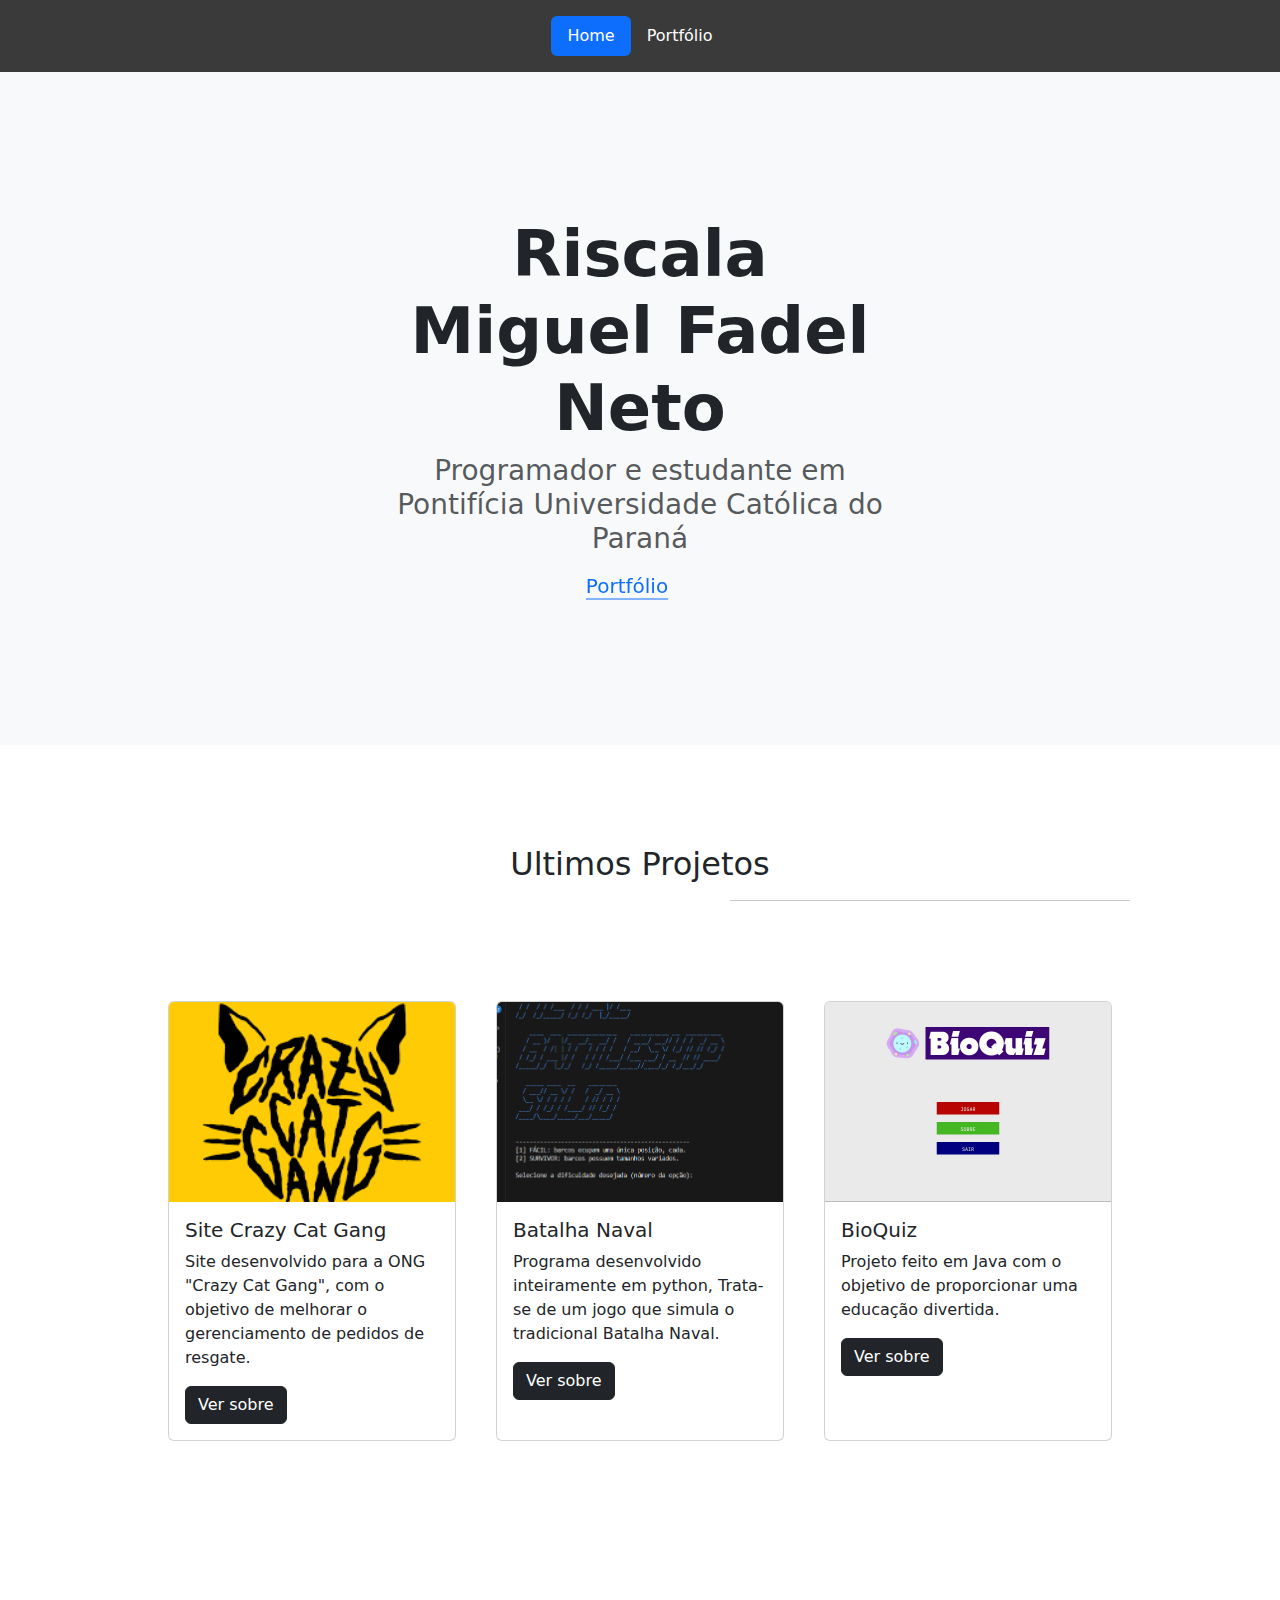
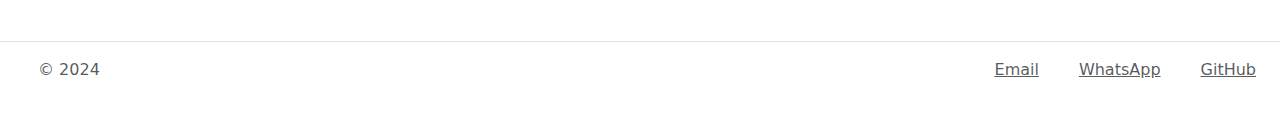
<file: portfolio/index.html>
<!DOCTYPE html>
<html lang="en">
<head>
    <meta charset="UTF-8">
    <meta name="viewport" content="width=device-width, initial-scale=1.0">
    <title>Home</title>
    <link href="https://cdn.jsdelivr.net/npm/bootstrap@5.3.3/dist/css/bootstrap.min.css" rel="stylesheet" integrity="sha384-QWTKZyjpPEjISv5WaRU9OFeRpok6YctnYmDr5pNlyT2bRjXh0JMhjY6hW+ALEwIH" crossorigin="anonymous">
    <link rel="stylesheet" href="./style.css">
</head>
<body>
    <header class="d-flex justify-content-center py-3">
      <ul class="nav nav-pills">
        <li class="nav-item"><a href="./index.html" class="nav-link active" aria-current="page">Home</a></li>
        <li class="nav-item"><a href="./portfolio.html" class="nav-link">Portfólio</a></li>
     
      </ul>
    </header>
  </div>
    <div class="position-relative overflow-hidden p-3 p-md-5 m-md-0 text-center bg-body-tertiary header">
        <div class="col-md-6 p-lg-5 mx-auto my-5">
          <h1 class="display-3 fw-bold">Riscala Miguel Fadel Neto</h1>
          <h3 class="fw-normal text-muted mb-3">Programador e estudante em Pontifícia Universidade Católica do Paraná</h3>
          <div class="d-flex gap-3 justify-content-center lead fw-normal">
            
            <a class="icon-link" href="./portfolio.html">
              Portfólio
              <svg class="bi"><use xlink:href="#chevron-right"></use></svg>
            </a>
          </div>
        </div>
        <div class="product-device shadow-sm d-none d-md-block"></div>
        <div class="product-device product-device-2 shadow-sm d-none d-md-block"></div>
    </div>
    <h2 class="titulo">Ultimos Projetos</h2>
    <hr>
    <div class="cards">
      <div class="card" style="width: 18rem;">
        <img src="./images.png" class="card-img-top" alt="...">
        <div class="card-body">
          <h5 class="card-title">Site Crazy Cat Gang</h5>
          <p class="card-text">Site desenvolvido para a ONG "Crazy Cat Gang", com o objetivo de melhorar o gerenciamento de pedidos de resgate.</p>
          <a href="./site.html" class="btn btn-dark">Ver sobre</a>
        </div>
      </div>
      <div class="card" style="width: 18rem;">
        <img src="./339597016-0ff5a074-632f-420c-97e3-38f9aaeb0a66.gif" class="card-img-top" alt="...">
        <div class="card-body">
          <h5 class="card-title">Batalha Naval</h5>
          <p class="card-text">Programa desenvolvido inteiramente em python, Trata-se de um jogo que simula o tradicional Batalha Naval.</p>
          <a href="./batalha.html" class="btn btn-dark">Ver sobre</a>
        </div>
      </div>
      <div class="card" style="width: 18rem;">
        <img src="./919aca84-fbe7-4756-b9d7-745b5aabb220.jpeg" class="card-img-top" alt="...">
        <div class="card-body">
          <h5 class="card-title">BioQuiz</h5>
          <p class="card-text">Projeto feito em Java com o objetivo de proporcionar uma educação divertida.</p>
          <a href="./bioquiz.html" class="btn btn-dark">Ver sobre</a>
        </div>
      </div>
    </div>
 
    <footer class="d-flex flex-wrap justify-content-between align-items-center py-3 my-4 border-top">
        <div class="col-md-4 d-flex align-items-center">
          <a href="/" class="mb-3 me-2 mb-md-0 text-body-secondary text-decoration-none lh-1">
            <svg class="bi" width="30" height="24"><use xlink:href="#bootstrap"></use></svg>
          </a>
          <span class="mb-3 mb-md-0 text-body-secondary">© 2024 </span>
        </div>
    <ul class="nav col-md-4 justify-content-end list-unstyled d-flex">
          <li class="ms-3"><a class="text-body-secondary" href="mailto: netomiguelfadel@gmail.com">Email<svg class="bi" width="24" height="24"><use xlink:href="#twitter"></use></svg></a></li>
          <li class="ms-3"><a class="text-body-secondary" href="https://wa.me/5549991121070">WhatsApp<svg class="bi" width="24" height="24"><use xlink:href="#instagram"></use></svg></a></li>
          <li class="ms-3"><a class="text-body-secondary" href="https://github.com/Vareja0">GitHub<svg class="bi" width="24" height="24"><use xlink:href="#facebook"></use></svg></a></li>
        </ul>
      </footer>
    <script src="https://cdn.jsdelivr.net/npm/bootstrap@5.3.3/dist/js/bootstrap.bundle.min.js" integrity="sha384-YvpcrYf0tY3lHB60NNkmXc5s9fDVZLESaAA55NDzOxhy9GkcIdslK1eN7N6jIeHz" crossorigin="anonymous"></script>
</body>
</html>
</file>
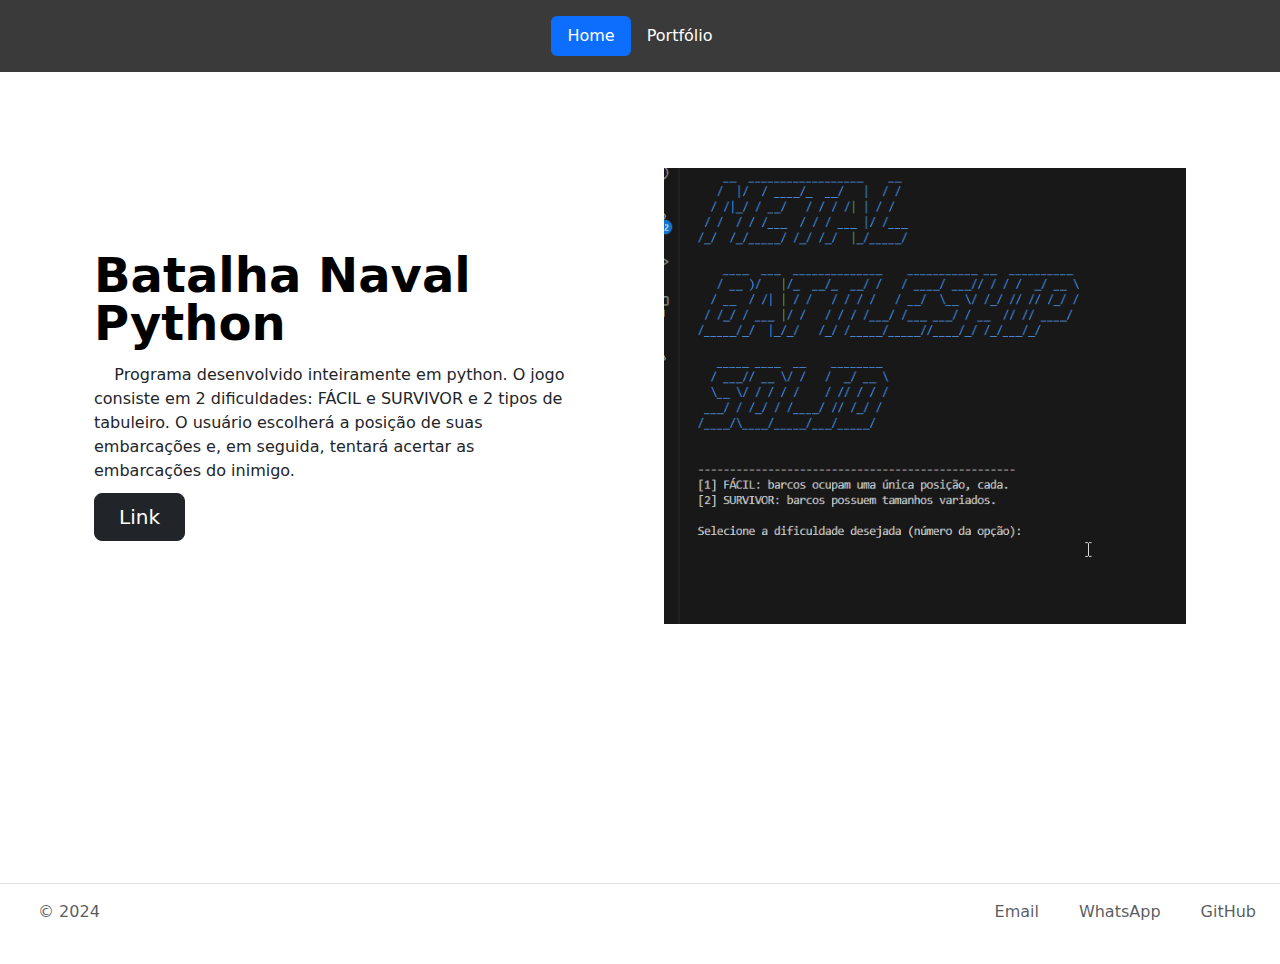
<file: portfolio/batalha.html>
<!DOCTYPE html>
<html lang="en">
<head>
    <meta charset="UTF-8">
    <meta name="viewport" content="width=device-width, initial-scale=1.0">
    <title>Batalha Naval</title>
    <link href="https://cdn.jsdelivr.net/npm/bootstrap@5.3.3/dist/css/bootstrap.min.css" rel="stylesheet" integrity="sha384-QWTKZyjpPEjISv5WaRU9OFeRpok6YctnYmDr5pNlyT2bRjXh0JMhjY6hW+ALEwIH" crossorigin="anonymous">
    <style>
        p{
            
            text-indent: 2ch;
            margin-bottom: 10px;
            margin-right: 50px;
            margin-top: 10px;
        }
        a{
            text-decoration: none;
            color: white;
        }
        .container{
            margin-bottom: 163px;
        }
        header{
    background-color: #3b3a3a;
}
.nav-link{
    color: white;
}

    </style>
</head>
<body>
  <header class="d-flex justify-content-center py-3">
    <ul class="nav nav-pills">
      <li class="nav-item"><a href="./index.html" class="nav-link active" aria-current="page">Home</a></li>
      <li class="nav-item"><a href="./portfolio.html" class="nav-link">Portfólio</a></li>
   
    </ul>
  </header>
    <div class="container col-xxl-8 px-4 py-5">
        <div class="row flex-lg-row-reverse align-items-center g-5 py-5">
          <div class="col-10 col-sm-8 col-lg-6">
            <img src="./339597016-0ff5a074-632f-420c-97e3-38f9aaeb0a66.gif" class="d-block mx-lg-auto img-fluid" alt="Bootstrap Themes" width="700" height="500" loading="lazy">
          </div>
          <div class="col-lg-6">
            <h1 class="display-5 fw-bold text-body-emphasis lh-1 mb-3">Batalha Naval Python</h1>
            <p class="lead">  <p>Programa desenvolvido inteiramente em python. O jogo consiste em 2 dificuldades: FÁCIL e SURVIVOR e 2 tipos de tabuleiro. O usuário escolherá a posição de suas embarcações e, em seguida, tentará acertar as embarcações do inimigo.</p>
            </p>
            <button type="button" class="btn btn-dark btn-lg px-4 me-md-2"><a href="https://github.com/VictorFadel06/batalha-Naval.git">Link</a></button>
           
          </div>
        </div>
      </div>
   
      <footer class="d-flex flex-wrap justify-content-between align-items-center py-3 my-4 border-top">
        <div class="col-md-4 d-flex align-items-center">
          <a href="/" class="mb-3 me-2 mb-md-0 text-body-secondary text-decoration-none lh-1">
            <svg class="bi" width="30" height="24"><use xlink:href="#bootstrap"></use></svg>
          </a>
          <span class="mb-3 mb-md-0 text-body-secondary">© 2024 </span>
        </div>
    <ul class="nav col-md-4 justify-content-end list-unstyled d-flex">
          <li class="ms-3"><a class="text-body-secondary" href="mailto: netomiguelfadel@gmail.com">Email<svg class="bi" width="24" height="24"><use xlink:href="#twitter"></use></svg></a></li>
          <li class="ms-3"><a class="text-body-secondary" href="https://wa.me/5549991121070">WhatsApp<svg class="bi" width="24" height="24"><use xlink:href="#instagram"></use></svg></a></li>
          <li class="ms-3"><a class="text-body-secondary" href="https://github.com/Vareja0">GitHub<svg class="bi" width="24" height="24"><use xlink:href="#facebook"></use></svg></a></li>
        </ul>
      </footer>
</body>
</html>
</file>
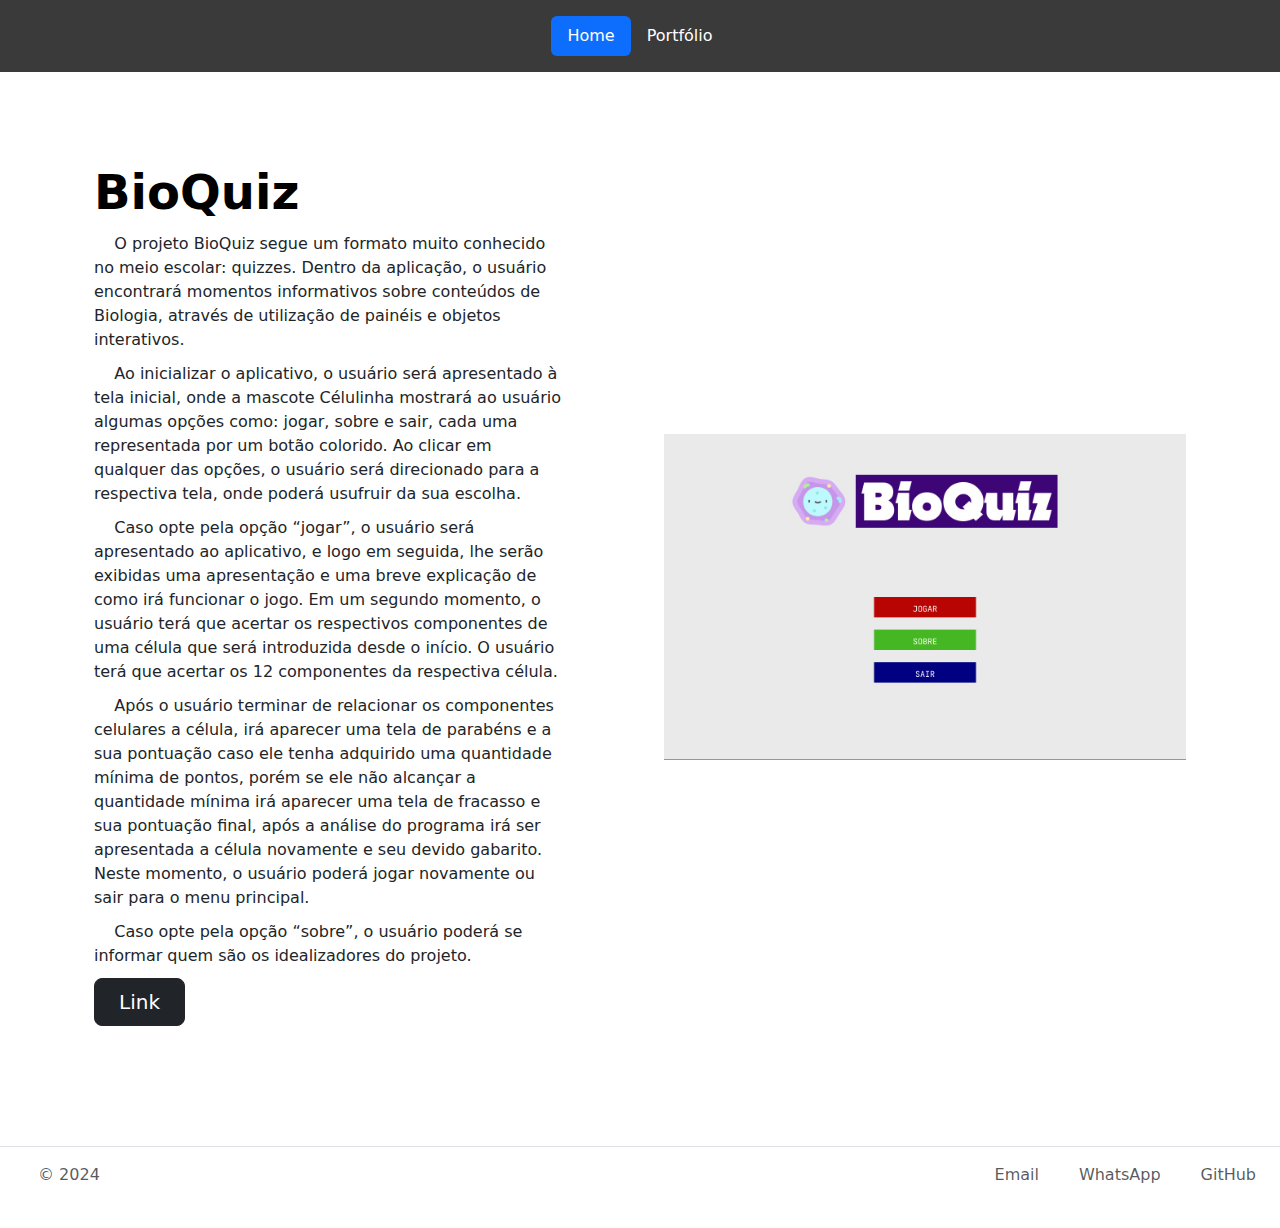
<file: portfolio/bioquiz.html>
<!DOCTYPE html>
<html lang="en">
<head>
    <meta charset="UTF-8">
    <meta name="viewport" content="width=device-width, initial-scale=1.0">
    <title>Bioquiz</title>
    <link href="https://cdn.jsdelivr.net/npm/bootstrap@5.3.3/dist/css/bootstrap.min.css" rel="stylesheet" integrity="sha384-QWTKZyjpPEjISv5WaRU9OFeRpok6YctnYmDr5pNlyT2bRjXh0JMhjY6hW+ALEwIH" crossorigin="anonymous">
    <style>
        p{
            
            text-indent: 2ch;
            margin-bottom: 10px;
            margin-right: 50px;
            margin-top: 10px;
        }
        a{
            text-decoration: none;
            color: white;
        }
        header{
    background-color: #3b3a3a;
}
.nav-link{
    color: white;
}

    </style>
</head>
<body>
  <header class="d-flex justify-content-center py-3">
    <ul class="nav nav-pills">
      <li class="nav-item"><a href="./index.html" class="nav-link active" aria-current="page">Home</a></li>
      <li class="nav-item"><a href="./portfolio.html" class="nav-link">Portfólio</a></li>
   
    </ul>
  </header>
    <div class="container col-xxl-8 px-4 py-5">
        <div class="row flex-lg-row-reverse align-items-center g-5 py-5">
          <div class="col-10 col-sm-8 col-lg-6">
            <img src="./919aca84-fbe7-4756-b9d7-745b5aabb220.jpeg" class="d-block mx-lg-auto img-fluid" alt="Bootstrap Themes" width="700" height="500" loading="lazy">
          </div>
          <div class="col-lg-6">
            <h1 class="display-5 fw-bold text-body-emphasis lh-1 mb-3">BioQuiz</h1>
            <p class="lead">  <p>O projeto BioQuiz segue um formato muito conhecido no meio escolar: quizzes.
                Dentro da aplicação, o usuário encontrará momentos informativos sobre conteúdos de
                Biologia, através de utilização de painéis e objetos interativos.</p>
                <p>Ao inicializar o aplicativo, o usuário será apresentado à tela inicial, onde a
                mascote Célulinha mostrará ao usuário algumas opções como: jogar, sobre e sair, cada
                uma representada por um botão colorido. Ao clicar em qualquer das opções, o usuário
                será direcionado para a respectiva tela, onde poderá usufruir da sua escolha.</p>
                <p>Caso opte pela opção “jogar”, o usuário será apresentado ao aplicativo, e logo
                em seguida, lhe serão exibidas uma apresentação e uma breve explicação de como irá
                funcionar o jogo. Em um segundo momento, o usuário terá que acertar os respectivos
                componentes de uma célula que será introduzida desde o início. O usuário terá que
                acertar os 12 componentes da respectiva célula.</p>
                <p>Após o usuário terminar de relacionar os componentes celulares a célula, irá
                aparecer uma tela de parabéns e a sua pontuação caso ele tenha adquirido uma
                quantidade mínima de pontos, porém se ele não alcançar a quantidade mínima irá
                aparecer uma tela de fracasso e sua pontuação final, após a análise do programa irá
                ser apresentada a célula novamente e seu devido gabarito. Neste momento, o usuário
                poderá jogar novamente ou sair para o menu principal.</p>
                <p>Caso opte pela opção “sobre”, o usuário poderá se informar quem são os
                idealizadores do projeto.</p>
            </p>
            <button type="button" class="btn btn-dark btn-lg px-4 me-md-2"><a href="https://github.com/marshmll/projeto_2.git">Link</a></button>
           
          </div>
        </div>
      </div>
   
      <footer class="d-flex flex-wrap justify-content-between align-items-center py-3 my-4 border-top">
        <div class="col-md-4 d-flex align-items-center">
          <a href="/" class="mb-3 me-2 mb-md-0 text-body-secondary text-decoration-none lh-1">
            <svg class="bi" width="30" height="24"><use xlink:href="#bootstrap"></use></svg>
          </a>
          <span class="mb-3 mb-md-0 text-body-secondary">© 2024 </span>
        </div>
    <ul class="nav col-md-4 justify-content-end list-unstyled d-flex">
          <li class="ms-3"><a class="text-body-secondary" href="mailto: netomiguelfadel@gmail.com">Email<svg class="bi" width="24" height="24"><use xlink:href="#twitter"></use></svg></a></li>
          <li class="ms-3"><a class="text-body-secondary" href="https://wa.me/5549991121070">WhatsApp<svg class="bi" width="24" height="24"><use xlink:href="#instagram"></use></svg></a></li>
          <li class="ms-3"><a class="text-body-secondary" href="https://github.com/Vareja0">GitHub<svg class="bi" width="24" height="24"><use xlink:href="#facebook"></use></svg></a></li>
        </ul>
      </footer>
</body>
</html>
</file>
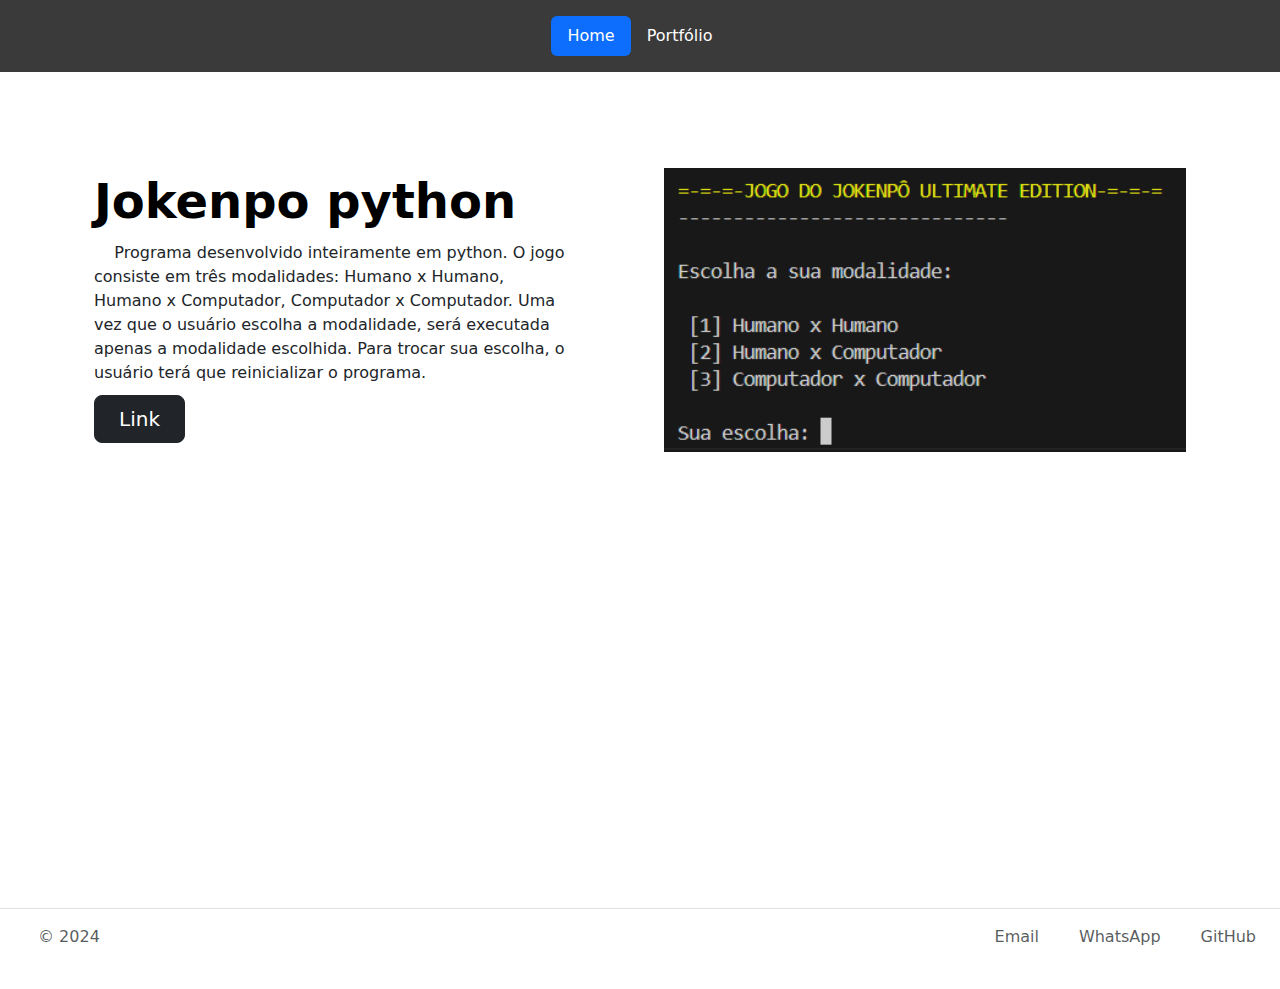
<file: portfolio/jokenpo.html>
<!DOCTYPE html>
<html lang="en">
<head>
    <meta charset="UTF-8">
    <meta name="viewport" content="width=device-width, initial-scale=1.0">
    <title>Jokenpo</title>
    <link href="https://cdn.jsdelivr.net/npm/bootstrap@5.3.3/dist/css/bootstrap.min.css" rel="stylesheet" integrity="sha384-QWTKZyjpPEjISv5WaRU9OFeRpok6YctnYmDr5pNlyT2bRjXh0JMhjY6hW+ALEwIH" crossorigin="anonymous">
    <style>
        p{
            
            text-indent: 2ch;
            margin-bottom: 10px;
            margin-right: 50px;
            margin-top: 10px;
        }
        a{
            text-decoration: none;
            color: white;
        }
        .container{
            margin-bottom: 360px;
        }
        header{
    background-color: #3b3a3a;
}
.nav-link{
    color: white;
}

    </style>
</head>
<body>
  <header class="d-flex justify-content-center py-3">
    <ul class="nav nav-pills">
      <li class="nav-item"><a href="./index.html" class="nav-link active" aria-current="page">Home</a></li>
      <li class="nav-item"><a href="./portfolio.html" class="nav-link">Portfólio</a></li>
   
    </ul>
  </header>
    <div class="container col-xxl-8 px-4 py-5">
        <div class="row flex-lg-row-reverse align-items-center g-5 py-5">
          <div class="col-10 col-sm-8 col-lg-6">
            <img src="./jokenpo 1.png" class="d-block mx-lg-auto img-fluid" alt="Bootstrap Themes" width="700" height="500" loading="lazy">
          </div>
          <div class="col-lg-6">
            <h1 class="display-5 fw-bold text-body-emphasis lh-1 mb-3">Jokenpo python</h1>
            <p class="lead"> <p>Programa desenvolvido inteiramente em python.  O jogo consiste em três modalidades: Humano x Humano, Humano x Computador, Computador x Computador. Uma vez que o usuário escolha a modalidade, será executada apenas a modalidade escolhida. Para trocar sua escolha, o usuário terá que reinicializar o programa.</p>
            <button type="button" class="btn btn-dark btn-lg px-4 me-md-2"><a href="https://github.com/VictorFadel06/Jokenpo07.git">Link</a></button>
           
          </div>
        </div>
      </div>
   
      <footer class="d-flex flex-wrap justify-content-between align-items-center py-3 my-4 border-top">
        <div class="col-md-4 d-flex align-items-center">
          <a href="/" class="mb-3 me-2 mb-md-0 text-body-secondary text-decoration-none lh-1">
            <svg class="bi" width="30" height="24"><use xlink:href="#bootstrap"></use></svg>
          </a>
          <span class="mb-3 mb-md-0 text-body-secondary">© 2024 </span>
        </div>
    <ul class="nav col-md-4 justify-content-end list-unstyled d-flex">
          <li class="ms-3"><a class="text-body-secondary" href="mailto: netomiguelfadel@gmail.com">Email<svg class="bi" width="24" height="24"><use xlink:href="#twitter"></use></svg></a></li>
          <li class="ms-3"><a class="text-body-secondary" href="https://wa.me/5549991121070">WhatsApp<svg class="bi" width="24" height="24"><use xlink:href="#instagram"></use></svg></a></li>
          <li class="ms-3"><a class="text-body-secondary" href="https://github.com/Vareja0">GitHub<svg class="bi" width="24" height="24"><use xlink:href="#facebook"></use></svg></a></li>
        </ul>
      </footer>
</body>
</html>
</file>
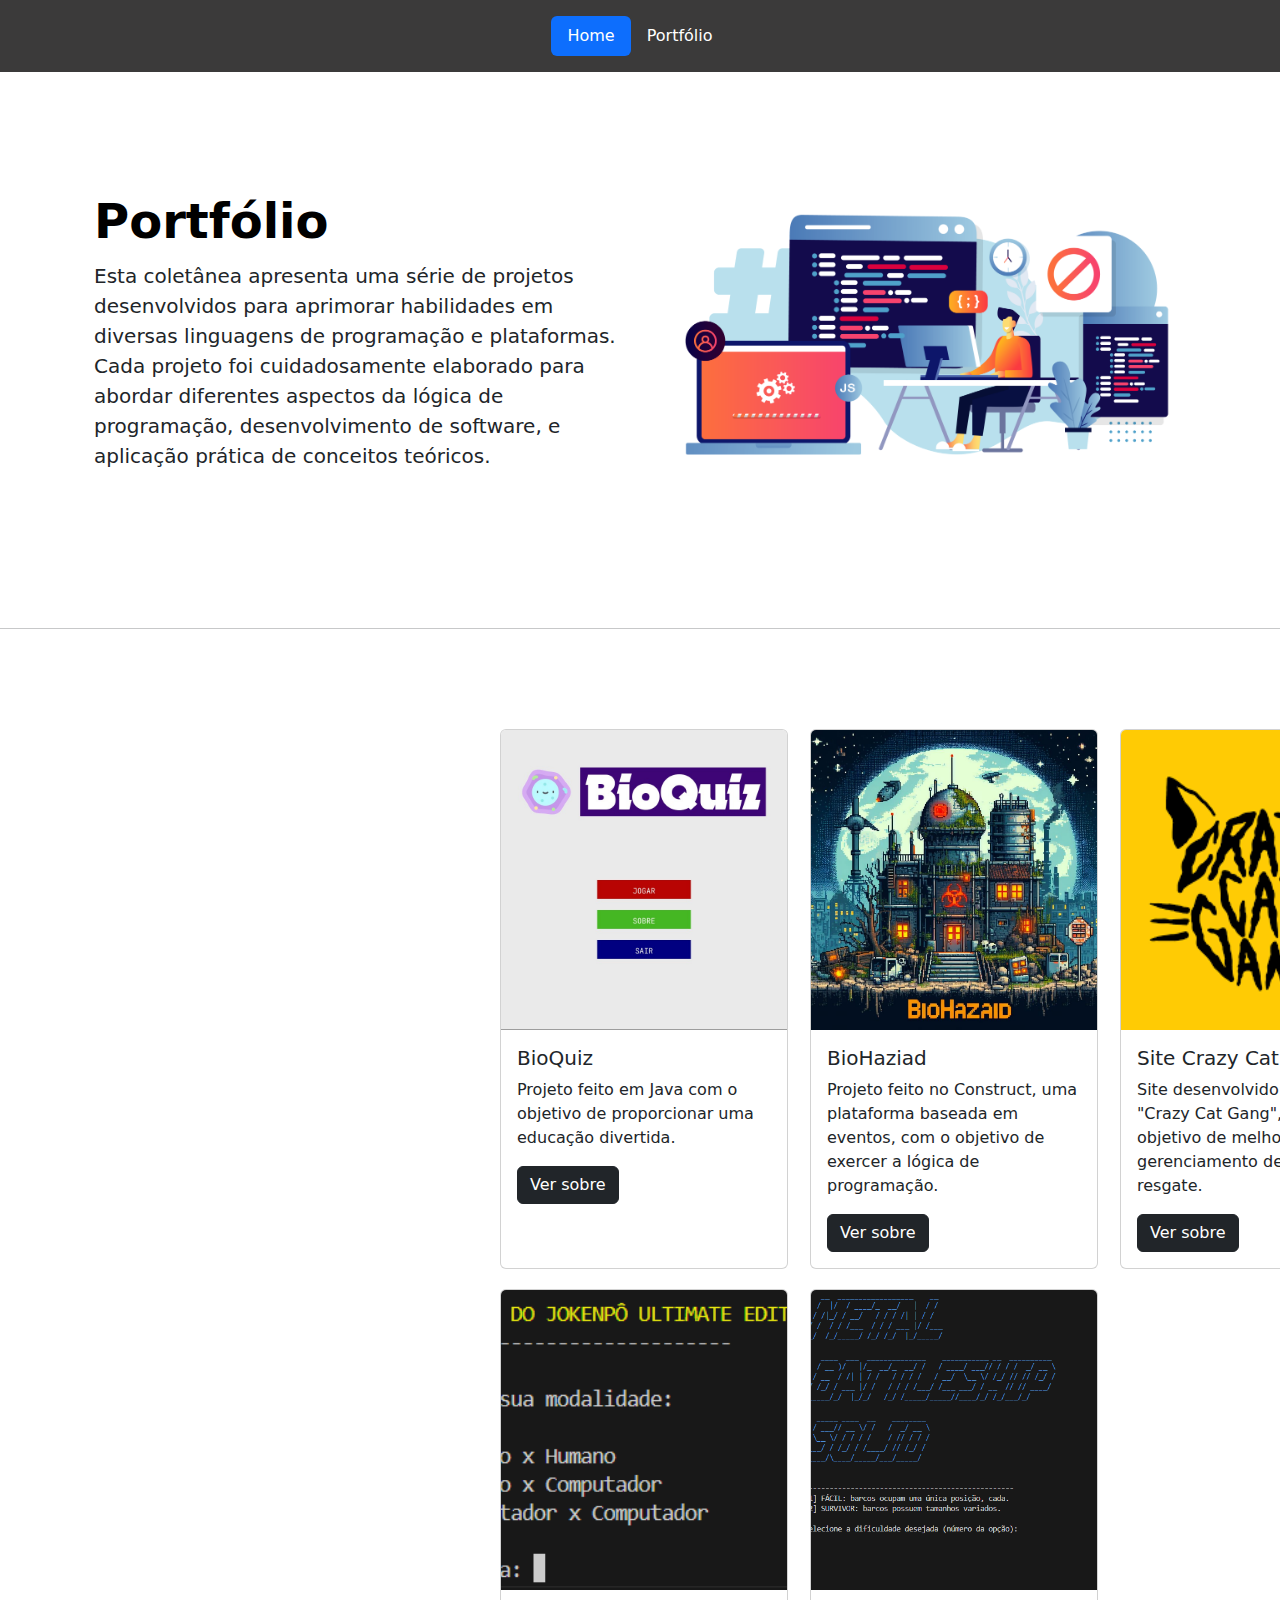
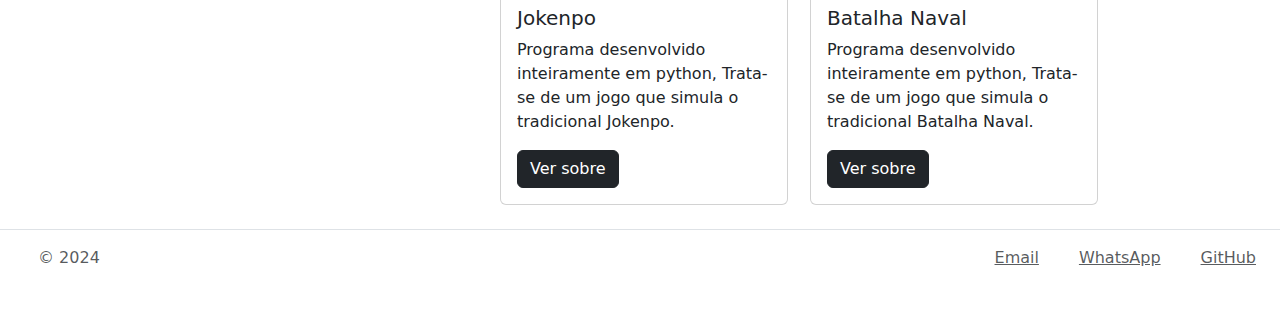
<file: portfolio/portfolio.html>
<!DOCTYPE html>
<html lang="en">
<head>
    <meta charset="UTF-8">
    <meta name="viewport" content="width=device-width, initial-scale=1.0">
    <title>Portfólio</title>
    <link href="https://cdn.jsdelivr.net/npm/bootstrap@5.3.3/dist/css/bootstrap.min.css" rel="stylesheet" integrity="sha384-QWTKZyjpPEjISv5WaRU9OFeRpok6YctnYmDr5pNlyT2bRjXh0JMhjY6hW+ALEwIH" crossorigin="anonymous">
    <link rel="stylesheet" href="./portfolio.css">
</head>
<body>
  <header class="d-flex justify-content-center py-3">
    <ul class="nav nav-pills">
      <li class="nav-item"><a href="./index.html" class="nav-link active" aria-current="page">Home</a></li>
      <li class="nav-item"><a href="./portfolio.html" class="nav-link">Portfólio</a></li>
   
    </ul>
  </header>
    <div class="container col-xxl-8 px-4 py-5">
        <div class="row flex-lg-row-reverse align-items-center g-5 py-5">
          <div class="col-10 col-sm-8 col-lg-6">
            <img src="./Programmer-Illustration.png" class="d-block mx-lg-auto img-fluid" alt="Bootstrap Themes" width="700" height="500" loading="lazy">
          </div>
          <div class="col-lg-6">
            <h1 class="display-5 fw-bold text-body-emphasis lh-1 mb-3">Portfólio</h1>
            <p class="lead">Esta coletânea apresenta uma série de projetos desenvolvidos para aprimorar habilidades em diversas linguagens de programação e plataformas. Cada projeto foi cuidadosamente elaborado para abordar diferentes aspectos da lógica de programação, desenvolvimento de software, e aplicação prática de conceitos teóricos.</p>
            <div class="d-grid gap-2 d-md-flex justify-content-md-start">
            
            </div>
          </div>
        </div>
      </div>
      <hr>
  <div class="grid">
    <div class="card" style="width: 18rem;">
        <img src="./919aca84-fbe7-4756-b9d7-745b5aabb220.jpeg" class="card-img-top" alt="...">
        <div class="card-body">
          <h5 class="card-title">BioQuiz</h5>
          <p class="card-text">Projeto feito em Java com o objetivo de proporcionar uma educação divertida.</p>
          <a href="./bioquiz.html" class="btn btn-dark">Ver sobre</a>
        </div>
      </div>
    <div class="card" style="width: 18rem;">
        <img src="./0cdb5a1f-a4cf-4ada-807a-a2b44c4a1741.jpeg" class="card-img-top" alt="...">
        <div class="card-body">
          <h5 class="card-title">BioHaziad</h5>
          <p class="card-text">Projeto feito no Construct, uma plataforma baseada em eventos, com o objetivo de exercer a lógica de programação.</p>
          <a href="./biohazziad.html" class="btn btn-dark">Ver sobre</a>
        </div>
      </div>
    <div class="card" style="width: 18rem;">
        <img src="./images.png" class="card-img-top" alt="...">
        <div class="card-body">
          <h5 class="card-title">Site Crazy Cat Gang</h5>
          <p class="card-text">Site desenvolvido para a ONG "Crazy Cat Gang", com o objetivo de melhorar o gerenciamento de pedidos de resgate.</p>
          <a href="./site.html" class="btn btn-dark">Ver sobre</a>
        </div>
      </div>
    <div class="card" style="width: 18rem;">
        <img src="./jokenpo 1.png" class="card-img-top" alt="...">
        <div class="card-body">
          <h5 class="card-title">Jokenpo</h5>
          <p class="card-text">Programa desenvolvido inteiramente em python, Trata-se de um jogo que simula o tradicional Jokenpo.</p>
          <a href="./jokenpo.html" class="btn btn-dark">Ver sobre</a>
        </div>
      </div>
    <div class="card" style="width: 18rem;">
        <img src="./339597016-0ff5a074-632f-420c-97e3-38f9aaeb0a66.gif" class="card-img-top" alt="...">
        <div class="card-body">
          <h5 class="card-title">Batalha Naval</h5>
          <p class="card-text">Programa desenvolvido inteiramente em python, Trata-se de um jogo que simula o tradicional Batalha Naval.</p>
          <a href="./batalha.html" class="btn btn-dark">Ver sobre</a>
        </div>
      </div>
  

  </div>
  <footer class="d-flex flex-wrap justify-content-between align-items-center py-3 my-4 border-top">
    <div class="col-md-4 d-flex align-items-center">
      <a href="/" class="mb-3 me-2 mb-md-0 text-body-secondary text-decoration-none lh-1">
        <svg class="bi" width="30" height="24"><use xlink:href="#bootstrap"></use></svg>
      </a>
      <span class="mb-3 mb-md-0 text-body-secondary">© 2024 </span>
    </div>
<ul class="nav col-md-4 justify-content-end list-unstyled d-flex">
      <li class="ms-3"><a class="text-body-secondary" href="mailto: netomiguelfadel@gmail.com">Email<svg class="bi" width="24" height="24"><use xlink:href="#twitter"></use></svg></a></li>
      <li class="ms-3"><a class="text-body-secondary" href="https://wa.me/5549991121070">WhatsApp<svg class="bi" width="24" height="24"><use xlink:href="#instagram"></use></svg></a></li>
      <li class="ms-3"><a class="text-body-secondary" href="https://github.com/Vareja0">GitHub<svg class="bi" width="24" height="24"><use xlink:href="#facebook"></use></svg></a></li>
    </ul>
  </footer>
    <script src="https://cdn.jsdelivr.net/npm/bootstrap@5.3.3/dist/js/bootstrap.bundle.min.js" integrity="sha384-YvpcrYf0tY3lHB60NNkmXc5s9fDVZLESaAA55NDzOxhy9GkcIdslK1eN7N6jIeHz" crossorigin="anonymous"></script>
</body>
</html>
</file>
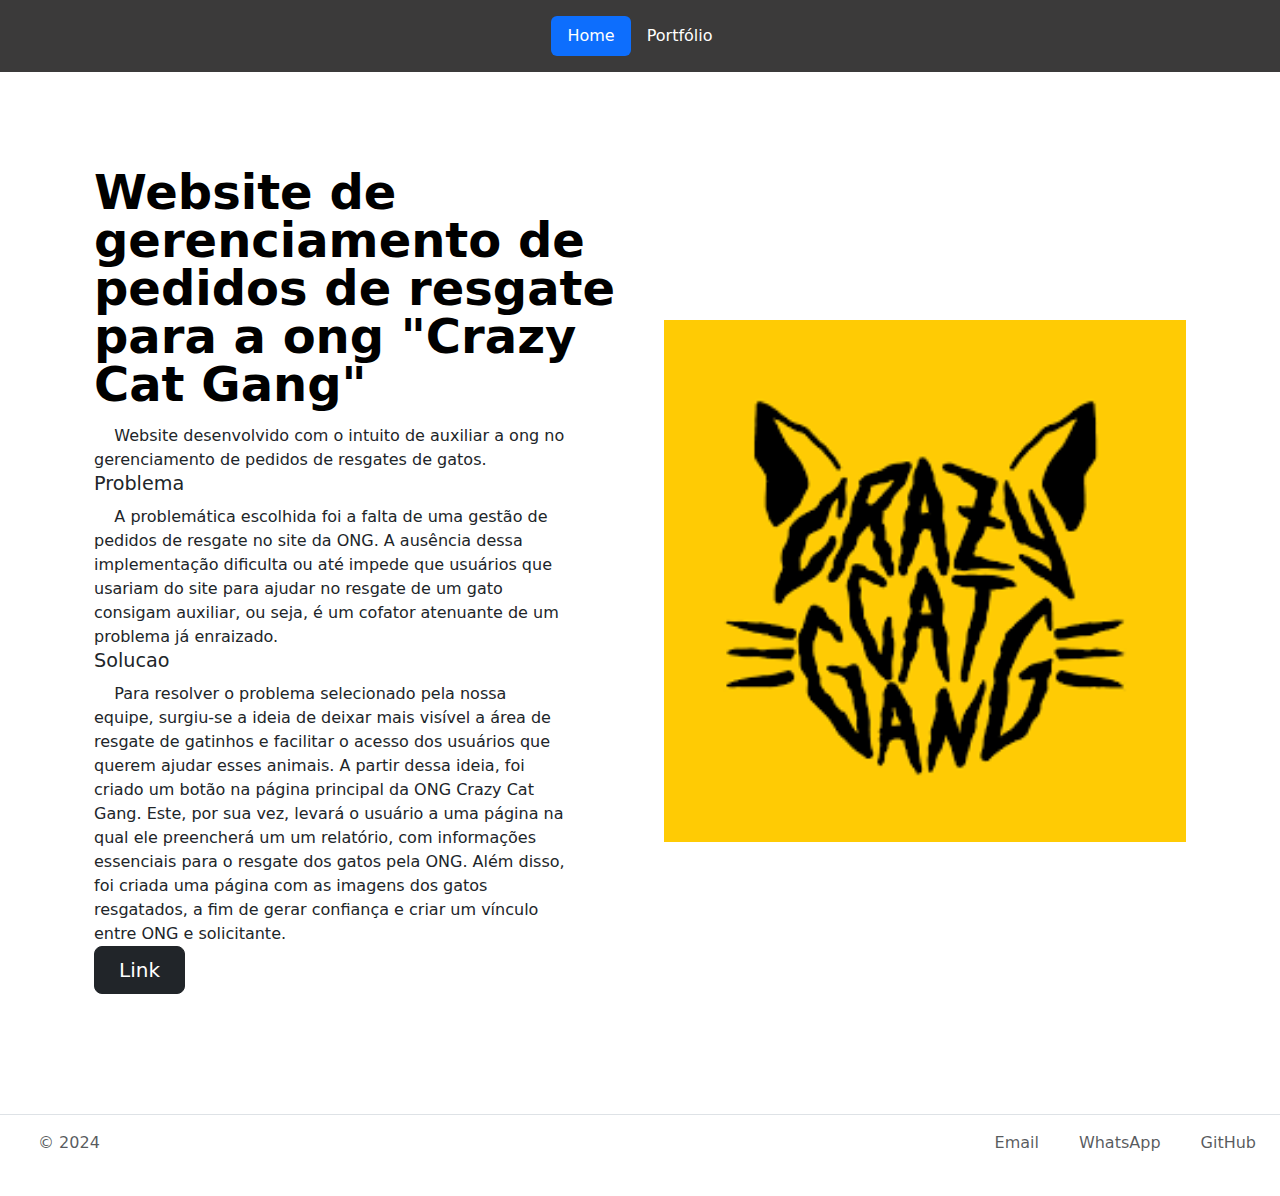
<file: portfolio/site.html>
<!DOCTYPE html>
<html lang="en">
<head>
    <meta charset="UTF-8">
    <meta name="viewport" content="width=device-width, initial-scale=1.0">
    <title>Site Resgate</title>
    <link href="https://cdn.jsdelivr.net/npm/bootstrap@5.3.3/dist/css/bootstrap.min.css" rel="stylesheet" integrity="sha384-QWTKZyjpPEjISv5WaRU9OFeRpok6YctnYmDr5pNlyT2bRjXh0JMhjY6hW+ALEwIH" crossorigin="anonymous">
    <style>
        p{
            
            text-indent: 2ch;
            margin-bottom: 0px;
            margin-right: 50px;
            margin-top: 10px;
        }
        a{
            text-decoration: none;
            color: white;
        }
        h2{
            font-size: larger;
        }
        header{
    background-color: #3b3a3a;
}
.nav-link{
    color: white;
}

    </style>
</head>
<body>
  <header class="d-flex justify-content-center py-3">
    <ul class="nav nav-pills">
      <li class="nav-item"><a href="./index.html" class="nav-link active" aria-current="page">Home</a></li>
      <li class="nav-item"><a href="./portfolio.html" class="nav-link">Portfólio</a></li>
   
    </ul>
  </header>
    <div class="container col-xxl-8 px-4 py-5">
        <div class="row flex-lg-row-reverse align-items-center g-5 py-5">
          <div class="col-10 col-sm-8 col-lg-6">
            <img src="./images.png" class="d-block mx-lg-auto img-fluid" alt="Bootstrap Themes" width="700" height="500" loading="lazy">
          </div>
          <div class="col-lg-6">
            <h1 class="display-5 fw-bold text-body-emphasis lh-1 mb-3">Website de gerenciamento de pedidos de resgate para a ong "Crazy Cat Gang"</h1>
            <p class="lead">  <p>Website desenvolvido com o intuito de auxiliar a ong no  gerenciamento de pedidos de resgates de gatos.
                <h2>Problema</h2>
                <p>A problemática escolhida foi a falta de uma gestão de pedidos de resgate
                    no site da ONG. A ausência dessa implementação dificulta ou até impede que
                    usuários que usariam do site para ajudar no resgate de um gato consigam auxiliar,
                    ou seja, é um cofator atenuante de um problema já enraizado.</p>
                <h2>Solucao</h2>
                <p>Para resolver o problema selecionado pela nossa equipe, surgiu-se a ideia de
                    deixar mais visível a área de resgate de gatinhos e facilitar o acesso dos usuários
                    que querem ajudar esses animais.
                    A partir dessa ideia, foi criado um botão na página principal da ONG Crazy
                    Cat Gang. Este, por sua vez, levará o usuário a uma página na qual ele preencherá
                    um um relatório, com informações essenciais para o resgate dos gatos pela ONG.
                    Além disso, foi criada uma página com as imagens dos gatos resgatados, a
                    fim de gerar confiança e criar um vínculo entre ONG e solicitante.</p>
            <button type="button" class="btn btn-dark btn-lg px-4 me-md-2"><a href="https://github.com/DraNefario/cadastro.git">Link</a></button>
           
          </div>
        </div>
      </div>
   
      <footer class="d-flex flex-wrap justify-content-between align-items-center py-3 my-4 border-top">
        <div class="col-md-4 d-flex align-items-center">
          <a href="/" class="mb-3 me-2 mb-md-0 text-body-secondary text-decoration-none lh-1">
            <svg class="bi" width="30" height="24"><use xlink:href="#bootstrap"></use></svg>
          </a>
          <span class="mb-3 mb-md-0 text-body-secondary">© 2024 </span>
        </div>
    <ul class="nav col-md-4 justify-content-end list-unstyled d-flex">
          <li class="ms-3"><a class="text-body-secondary" href="mailto: netomiguelfadel@gmail.com">Email<svg class="bi" width="24" height="24"><use xlink:href="#twitter"></use></svg></a></li>
          <li class="ms-3"><a class="text-body-secondary" href="https://wa.me/5549991121070">WhatsApp<svg class="bi" width="24" height="24"><use xlink:href="#instagram"></use></svg></a></li>
          <li class="ms-3"><a class="text-body-secondary" href="https://github.com/Vareja0">GitHub<svg class="bi" width="24" height="24"><use xlink:href="#facebook"></use></svg></a></li>
        </ul>
      </footer>
</body>
</html>
</file>
<file: portfolio/style.css>
body{
    margin: 0;
}
.cards{
    display: flex;
    gap: 40px;
    justify-content: center;
    margin-top: 100px;
    margin-bottom: 200px;
}
.titulo{
    text-align: center;
    margin-top: 100px;
}
hr{
    width: 400px;
    margin-left: 730px;
}
img{
    height: 200px;
    object-fit: cover;
}
header{
    background-color: #3b3a3a;
}
.nav-link{
    color: white;
}
</file>
<file: portfolio/portfolio.css>
.grid{
    display: grid;
    grid-template-columns: 100px 100px 100px;
    gap: 210px;
    row-gap: 20px;
   
    margin-top: 100px;
    margin-left: 500px;
    
    
}
img{
    height: 300px;
    object-fit: cover;
}

header{
    background-color: #3b3a3a;
}
.nav-link{
    color: white;
}
</file>
